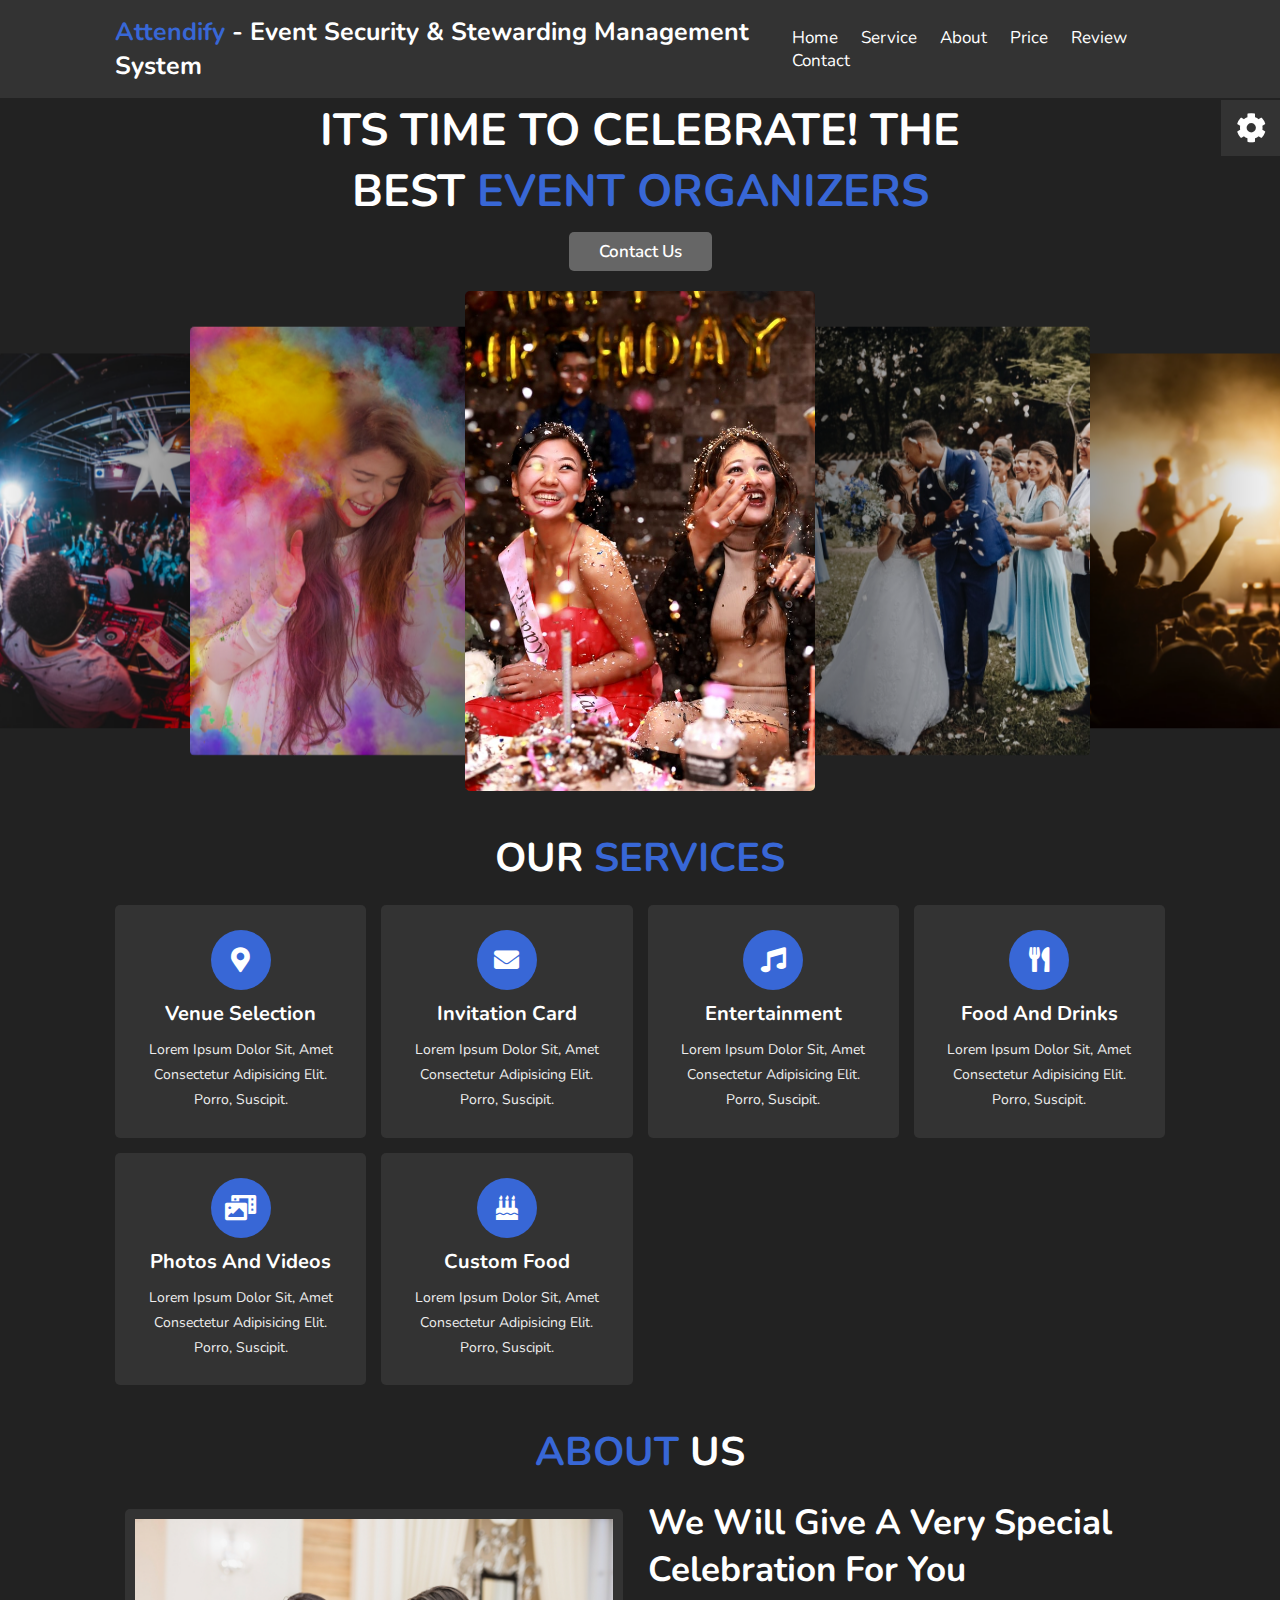
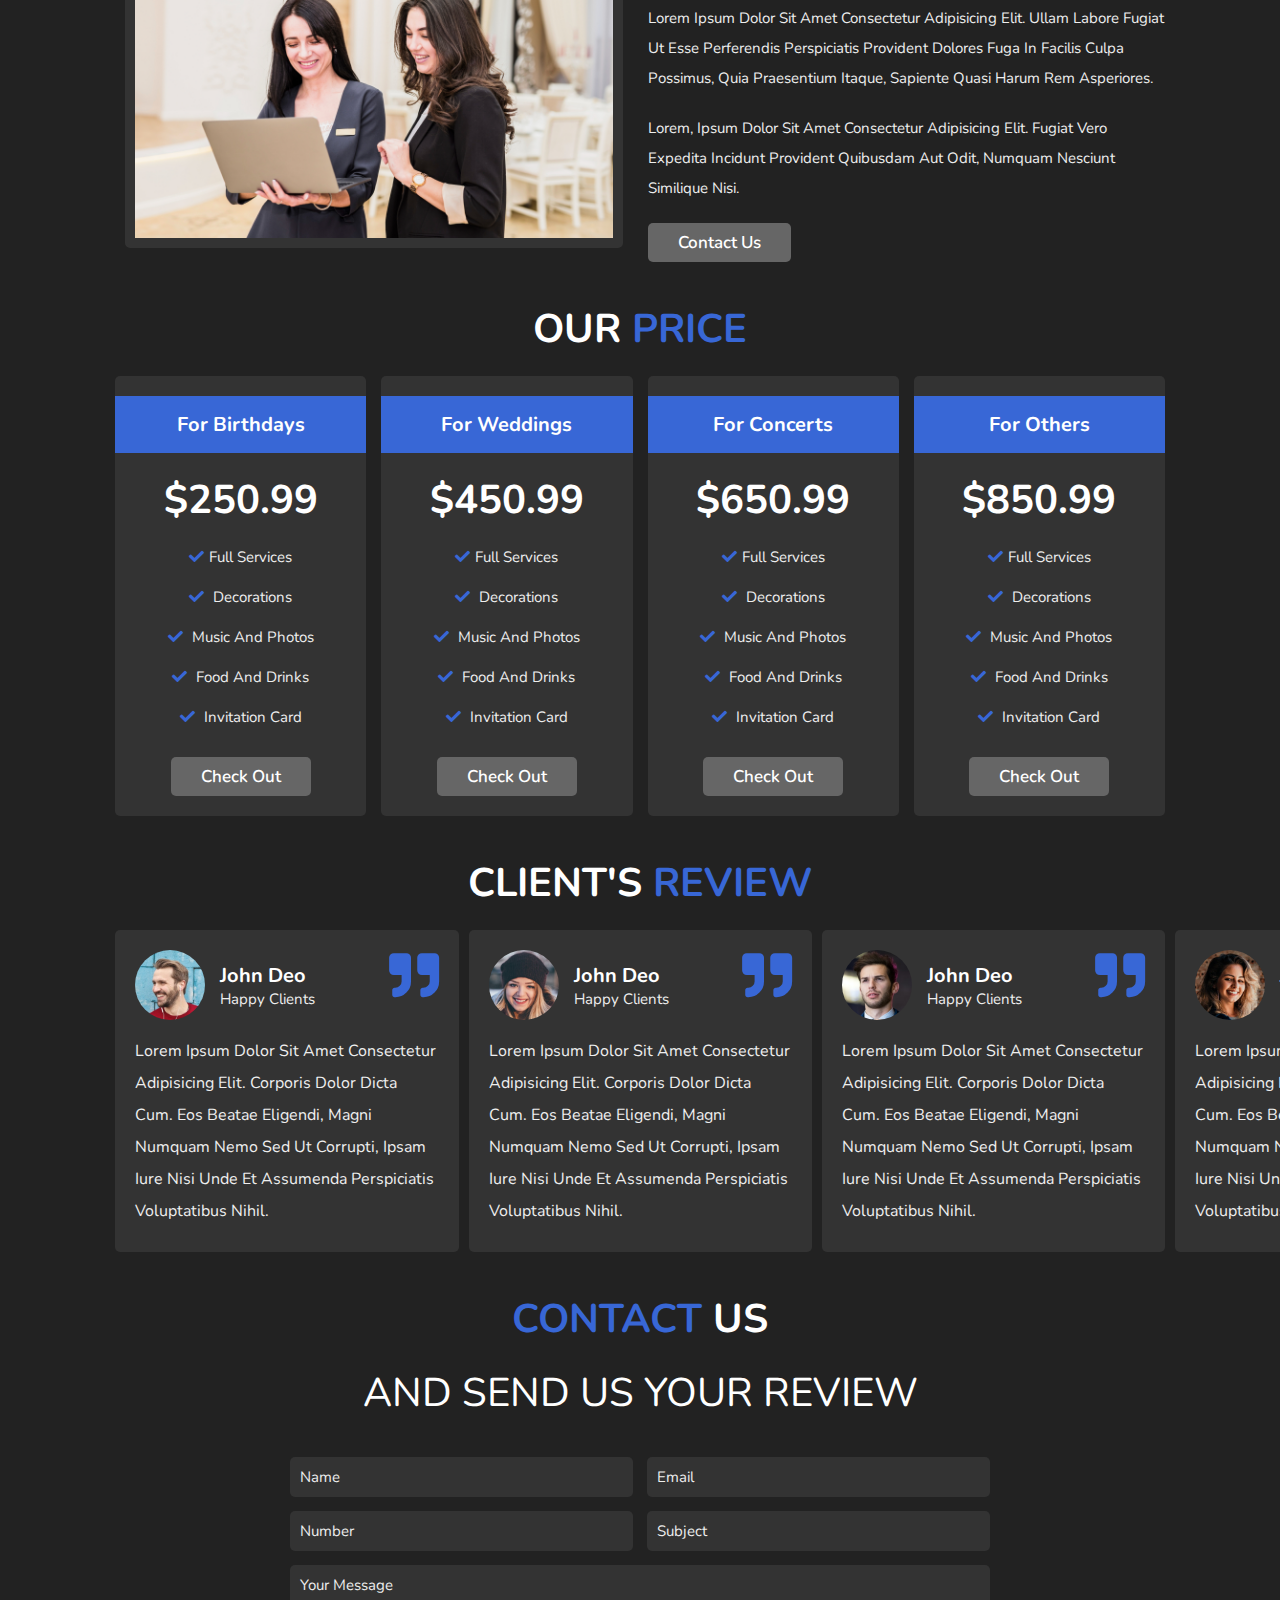
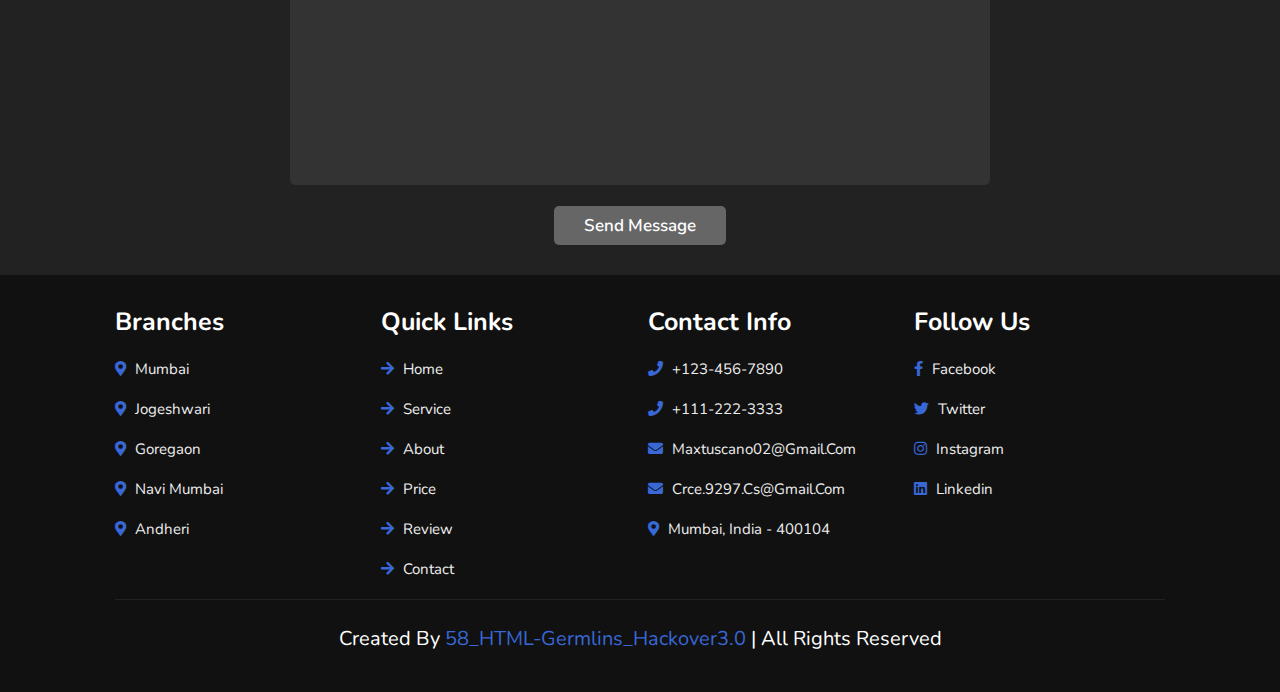
<file: index.html>
<!DOCTYPE html>
<html lang="en">
<head>
    <meta charset="UTF-8">
    <meta http-equiv="X-UA-Compatible" content="IE=edge">
    <meta name="viewport" content="width=device-width, initial-scale=1.0">
    <title>Complete Responsive Event Organizer Website Design Tutorial</title>

    <link rel="stylesheet" href="https://unpkg.com/swiper/swiper-bundle.min.css" />

    <!-- font awesome cdn link  -->
    <link rel="stylesheet" href="https://cdnjs.cloudflare.com/ajax/libs/font-awesome/5.15.4/css/all.min.css">

    <!-- custom css file link  -->
    <link rel="stylesheet" href="style.css">

</head>
<body>
    
<!-- header section starts  -->

<header class="header">

    <a href="#" class="logo"><span>Attendify</span> - Event Security & Stewarding Management System</a>

    <nav class="navbar">
        <a href="#home">home</a>
        <a href="#service">service</a>
        <a href="#about">about</a>
        <a href="#price">price</a>
        <a href="#review">review</a>
        <a href="#contact">contact</a>
    </nav>

    <div id="menu-bars" class="fas fa-bars"></div>

</header>

<!-- header section ends -->

<!-- home section starts  -->

<section class="home" id="home">

    <div class="content">
        <h3>its time to celebrate! the best <span> event organizers </span></h3>
        <a href="#contact" class="btn">contact us</a>
    </div>

    <div class="swiper-container home-slider">
        <div class="swiper-wrapper">
            <div class="swiper-slide"><img src="images/slide-1.jpg" alt="Birthday"></div>
            <div class="swiper-slide"><img src="images/slide-2.jpg" alt="Wedding"></div>
            <div class="swiper-slide"><img src="images/slide-3.jpg" alt="Party"></div>
            <div class="swiper-slide"><img src="images/slide-4.jpg" alt="Reception"></div>
            <div class="swiper-slide"><img src="images/slide-5.jpg" alt="Rave"></div>
            <div class="swiper-slide"><img src="images/slide-6.jpg" alt="Holi"></div>
        </div>
    </div>

</section>

<!-- home section ends -->

<!-- service section starts  -->

<section class="service" id="service">

    <h1 class="heading"> our <span>services</span> </h1>

    <div class="box-container">

        <div class="box">
            <i class="fas fa-map-marker-alt"></i>
            <h3>venue selection</h3>
            <p>Lorem ipsum dolor sit, amet consectetur adipisicing elit. Porro, suscipit.</p>
        </div>

        <div class="box">
            <i class="fas fa-envelope"></i>
            <h3>invitation card</h3>
            <p>Lorem ipsum dolor sit, amet consectetur adipisicing elit. Porro, suscipit.</p>
        </div>

        <div class="box">
            <i class="fas fa-music"></i>
            <h3>entertainment</h3>
            <p>Lorem ipsum dolor sit, amet consectetur adipisicing elit. Porro, suscipit.</p>
        </div>

        <div class="box">
            <i class="fas fa-utensils"></i>
            <h3>food and drinks</h3>
            <p>Lorem ipsum dolor sit, amet consectetur adipisicing elit. Porro, suscipit.</p>
        </div>

        <div class="box">
            <i class="fas fa-photo-video"></i>
            <h3>photos and videos</h3>
            <p>Lorem ipsum dolor sit, amet consectetur adipisicing elit. Porro, suscipit.</p>
        </div>

        <div class="box">
            <i class="fas fa-birthday-cake"></i>
            <h3>custom food</h3>
            <p>Lorem ipsum dolor sit, amet consectetur adipisicing elit. Porro, suscipit.</p>
        </div>

    </div>

</section>

<!-- service section ends -->

<!-- about section starts  -->

<section class="about" id="about">

<h1 class="heading"><span>about</span> us </h1>

<div class="row">

    <div class="image">
        <img src="images/about-img.jpg" alt="">
    </div>

    <div class="content">
        <h3>we will give a very special celebration for you</h3>
        <p>Lorem ipsum dolor sit amet consectetur adipisicing elit. Ullam labore fugiat ut esse perferendis perspiciatis provident dolores fuga in facilis culpa possimus, quia praesentium itaque, sapiente quasi harum rem asperiores.</p>
        <p>Lorem, ipsum dolor sit amet consectetur adipisicing elit. Fugiat vero expedita incidunt provident quibusdam aut odit, numquam nesciunt similique nisi.</p>
        <a href="#contact" class="btn">contact us</a>
    </div>

</div>

</section>

<!-- about section ends -->

<!-- price section starts  -->

<section class="price" id="price">

    <h1 class="heading"> our <span>price</span> </h1>

    <div class="box-container">

        <div class="box">
            <h3 class="title">for birthdays</h3>
            <h3 class="amount">$250.99</h3>
            <ul>
                <li><i class="fas fa-check"></i>full services</li>
                <li> <i class="fas fa-check"></i> decorations </li>
                <li> <i class="fas fa-check"></i> music and photos </li>
                <li> <i class="fas fa-check"></i> food and drinks </li>
                <li> <i class="fas fa-check"></i> invitation card </li>
            </ul>
            <a href="payment_index.html" class="btn" target="_blank">check out</a>
        </div>

        <div class="box">
            <h3 class="title">for weddings</h3>
            <h3 class="amount">$450.99</h3>
            <ul>
                <li><i class="fas fa-check"></i>full services</li>
                <li> <i class="fas fa-check"></i> decorations </li>
                <li> <i class="fas fa-check"></i> music and photos </li>
                <li> <i class="fas fa-check"></i> food and drinks </li>
                <li> <i class="fas fa-check"></i> invitation card </li>
            </ul>
            <a href="payment_index.html" class="btn" target="_blank">check out</a>
        </div>

        <div class="box">
            <h3 class="title">for concerts</h3>
            <h3 class="amount">$650.99</h3>
            <ul>
                <li><i class="fas fa-check"></i>full services</li>
                <li> <i class="fas fa-check"></i> decorations </li>
                <li> <i class="fas fa-check"></i> music and photos </li>
                <li> <i class="fas fa-check"></i> food and drinks </li>
                <li> <i class="fas fa-check"></i> invitation card </li>
            </ul>
            <a href="payment_index.html" class="btn" target="_blank">check out</a>
        </div>

        <div class="box">
            <h3 class="title">for others</h3>
            <h3 class="amount">$850.99</h3>
            <ul>
                <li><i class="fas fa-check"></i>full services</li>
                <li> <i class="fas fa-check"></i> decorations </li>
                <li> <i class="fas fa-check"></i> music and photos </li>
                <li> <i class="fas fa-check"></i> food and drinks </li>
                <li> <i class="fas fa-check"></i> invitation card </li>
            </ul>
            <a href="payment_index.html" class="btn" target="_blank">check out</a>
        </div>

    </div>


</section>

<!-- price section ends -->

<!-- review section starts  -->

<section class="reivew" id="review"> 
    
    <h1 class="heading">client's <span>review</span></h1>

    <div class="review-slider swiper-container">

        <div class="swiper-wrapper">

            <div class="swiper-slide box">
                <i class="fas fa-quote-right"></i>
                <div class="user">
                    <img src="images/pic-1.png" alt="">
                    <div class="user-info">
                        <h3>john deo</h3>
                        <span>happy clients</span>
                    </div>
                </div>
                <p>Lorem ipsum dolor sit amet consectetur adipisicing elit. Corporis dolor dicta cum. Eos beatae eligendi, magni numquam nemo sed ut corrupti, ipsam iure nisi unde et assumenda perspiciatis voluptatibus nihil.</p>
            </div>

            <div class="swiper-slide box">
                <i class="fas fa-quote-right"></i>
                <div class="user">
                    <img src="images/pic-2.png" alt="">
                    <div class="user-info">
                        <h3>john deo</h3>
                        <span>happy clients</span>
                    </div>
                </div>
                <p>Lorem ipsum dolor sit amet consectetur adipisicing elit. Corporis dolor dicta cum. Eos beatae eligendi, magni numquam nemo sed ut corrupti, ipsam iure nisi unde et assumenda perspiciatis voluptatibus nihil.</p>
            </div>

            <div class="swiper-slide box">
                <i class="fas fa-quote-right"></i>
                <div class="user">
                    <img src="images/pic-3.png" alt="">
                    <div class="user-info">
                        <h3>john deo</h3>
                        <span>happy clients</span>
                    </div>
                </div>
                <p>Lorem ipsum dolor sit amet consectetur adipisicing elit. Corporis dolor dicta cum. Eos beatae eligendi, magni numquam nemo sed ut corrupti, ipsam iure nisi unde et assumenda perspiciatis voluptatibus nihil.</p>
            </div>

            <div class="swiper-slide box">
                <i class="fas fa-quote-right"></i>
                <div class="user">
                    <img src="images/pic-4.png" alt="">
                    <div class="user-info">
                        <h3>john deo</h3>
                        <span>happy clients</span>
                    </div>
                </div>
                <p>Lorem ipsum dolor sit amet consectetur adipisicing elit. Corporis dolor dicta cum. Eos beatae eligendi, magni numquam nemo sed ut corrupti, ipsam iure nisi unde et assumenda perspiciatis voluptatibus nihil.</p>
            </div>

        </div>

    </div>

</section>

<!-- review section ends -->

<!-- contact section starts  -->

<section class="contact" id="contact">

    <h1 class="heading"> <span>contact</span> us </h1>
    <p class="heading">And send us your review</p>

    <form action="">
        <div class="inputBox">
            <input type="text" placeholder="name">
            <input type="email" placeholder="email">
        </div>
        <div class="inputBox">
            <input type="number" placeholder="number">
            <input type="text" placeholder="subject">
        </div>
        <textarea name="" placeholder="your message" id="" cols="30" rows="10"></textarea>
        <input type="submit" value="send message" class="btn">
    </form>

</section>

<!-- contact section ends -->

<!-- footer section starts  -->

<section class="footer">

    <div class="box-container">

        <div class="box">
            <h3>branches</h3>
            <a href="#"> <i class="fas fa-map-marker-alt"></i> mumbai </a>
            <a href="#"> <i class="fas fa-map-marker-alt"></i> jogeshwari </a>
            <a href="#"> <i class="fas fa-map-marker-alt"></i> goregaon </a>
            <a href="#"> <i class="fas fa-map-marker-alt"></i> navi mumbai </a>
            <a href="#"> <i class="fas fa-map-marker-alt"></i> andheri </a>
        </div>

        <div class="box">
            <h3>quick links</h3>
            <a href="#"> <i class="fas fa-arrow-right"></i> home </a>
            <a href="#service"> <i class="fas fa-arrow-right"></i> service </a>
            <a href="#about"> <i class="fas fa-arrow-right"></i> about </a>
            <a href="#price"> <i class="fas fa-arrow-right"></i> price </a>
            <a href="#review"> <i class="fas fa-arrow-right"></i> review </a>
            <a href="#contact"> <i class="fas fa-arrow-right"></i> contact </a>
        </div>

        <div class="box">
            <h3>contact info</h3>
            <a href="#"> <i class="fas fa-phone"></i> +123-456-7890 </a>
            <a href="#"> <i class="fas fa-phone"></i> +111-222-3333 </a>
            <a href="#"> <i class="fas fa-envelope"></i> maxtuscano02@gmail.com </a>
            <a href="#"> <i class="fas fa-envelope"></i> crce.9297.cs@gmail.com </a>
            <a href="#"> <i class="fas fa-map-marker-alt"></i> mumbai, india - 400104 </a>
        </div>

        <div class="box">
            <h3>follow us</h3>
            <a href="#"> <i class="fab fa-facebook-f"></i> facebook </a>
            <a href="#"> <i class="fab fa-twitter"></i> twitter </a>
            <a href="#"> <i class="fab fa-instagram"></i> instagram </a>
            <a href="#"> <i class="fab fa-linkedin"></i> linkedin </a>
        </div>

    </div>

    <div class="credit"> created by <span>58_HTML-Germlins_Hackover3.0</span> | all rights reserved </div>

</section>

<!-- footer section ends -->

<!-- theme toggler  -->

<div class="theme-toggler">

    <div class="toggle-btn">
        <i class="fas fa-cog"></i>
    </div>

    <h3>choose color</h3>

    <div class="buttons">
        <div class="theme-btn" style="background: #3867d6;"></div>
        <div class="theme-btn" style="background: #f7b731;"></div>
        <div class="theme-btn" style="background: #ff0033;"></div>
        <div class="theme-btn" style="background: #20bf6b;"></div>
        <div class="theme-btn" style="background: #fa8231;"></div>
        <div class="theme-btn" style="background: #FC427B;"></div>
    </div>

</div>

<script src="https://unpkg.com/swiper/swiper-bundle.min.js"></script>

<!-- custom js file link  -->
<script src="js/script.js"></script>

</body>
</html>
</file>
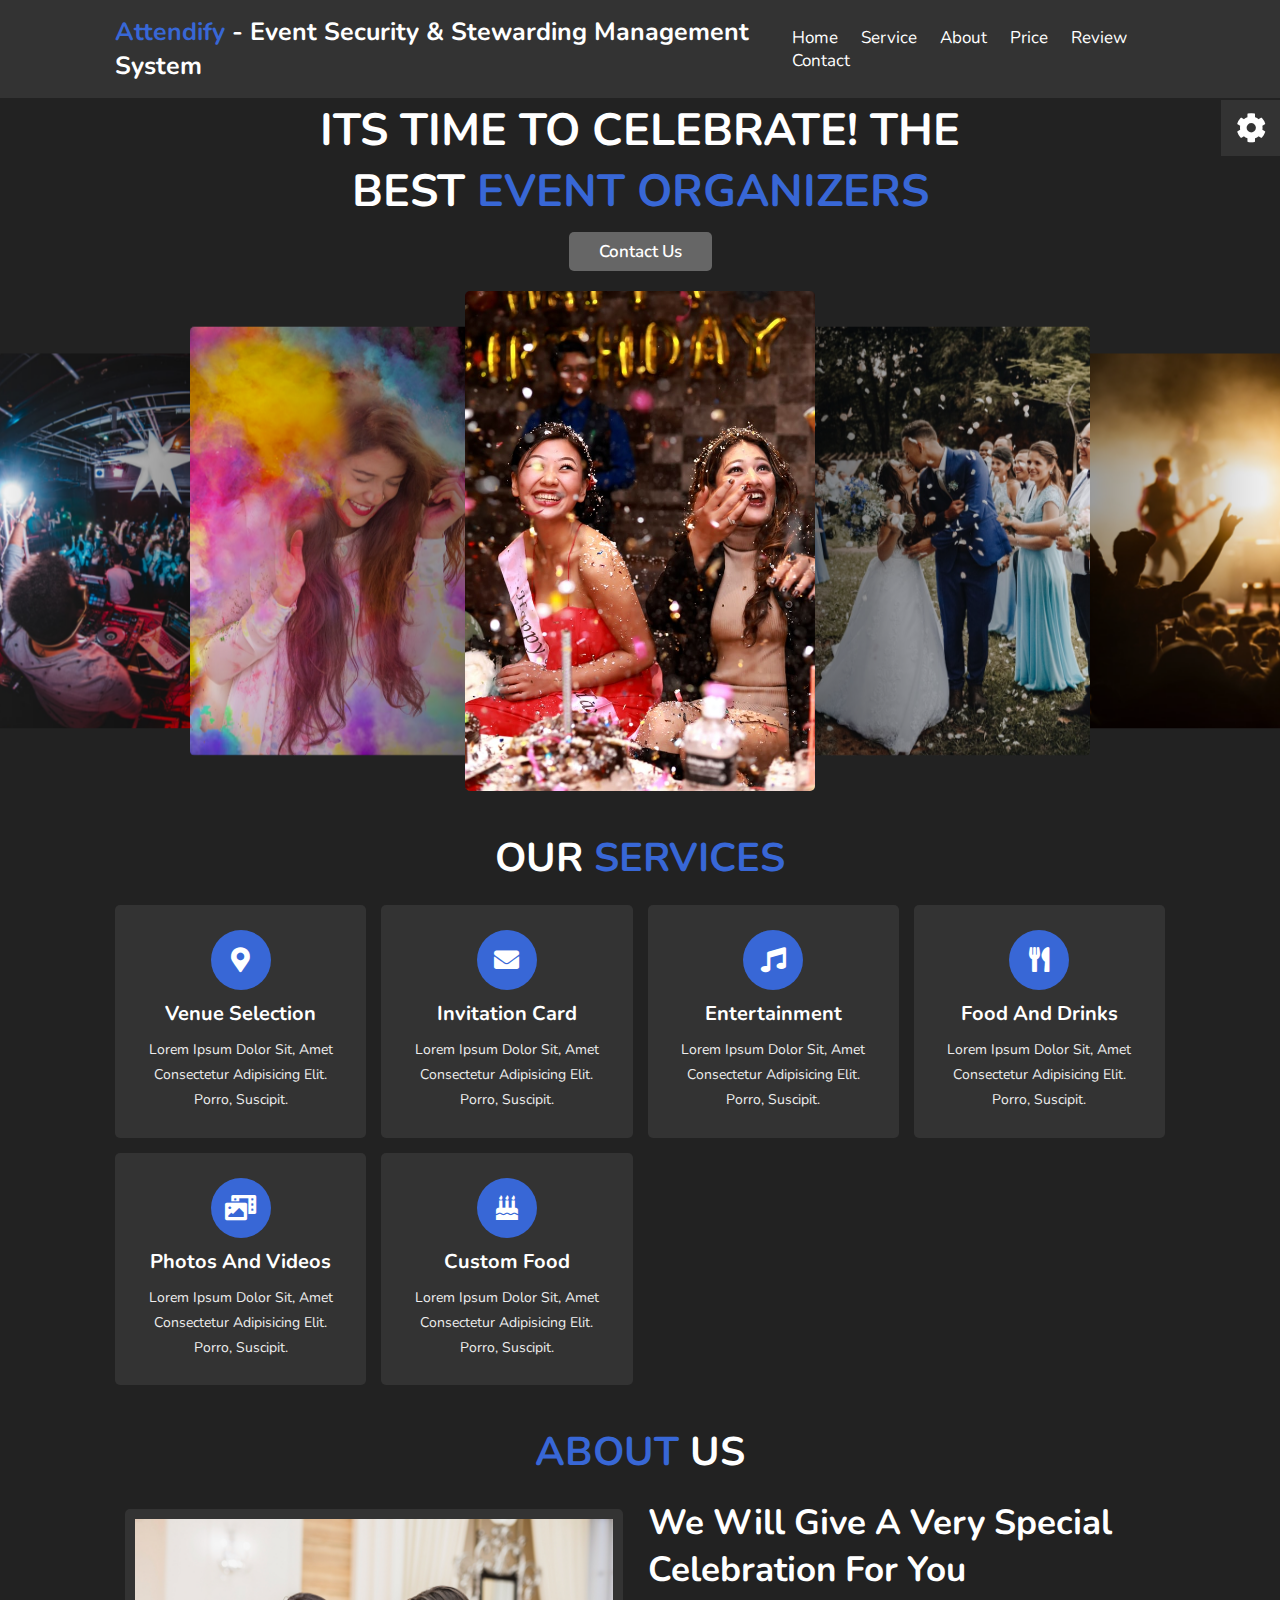
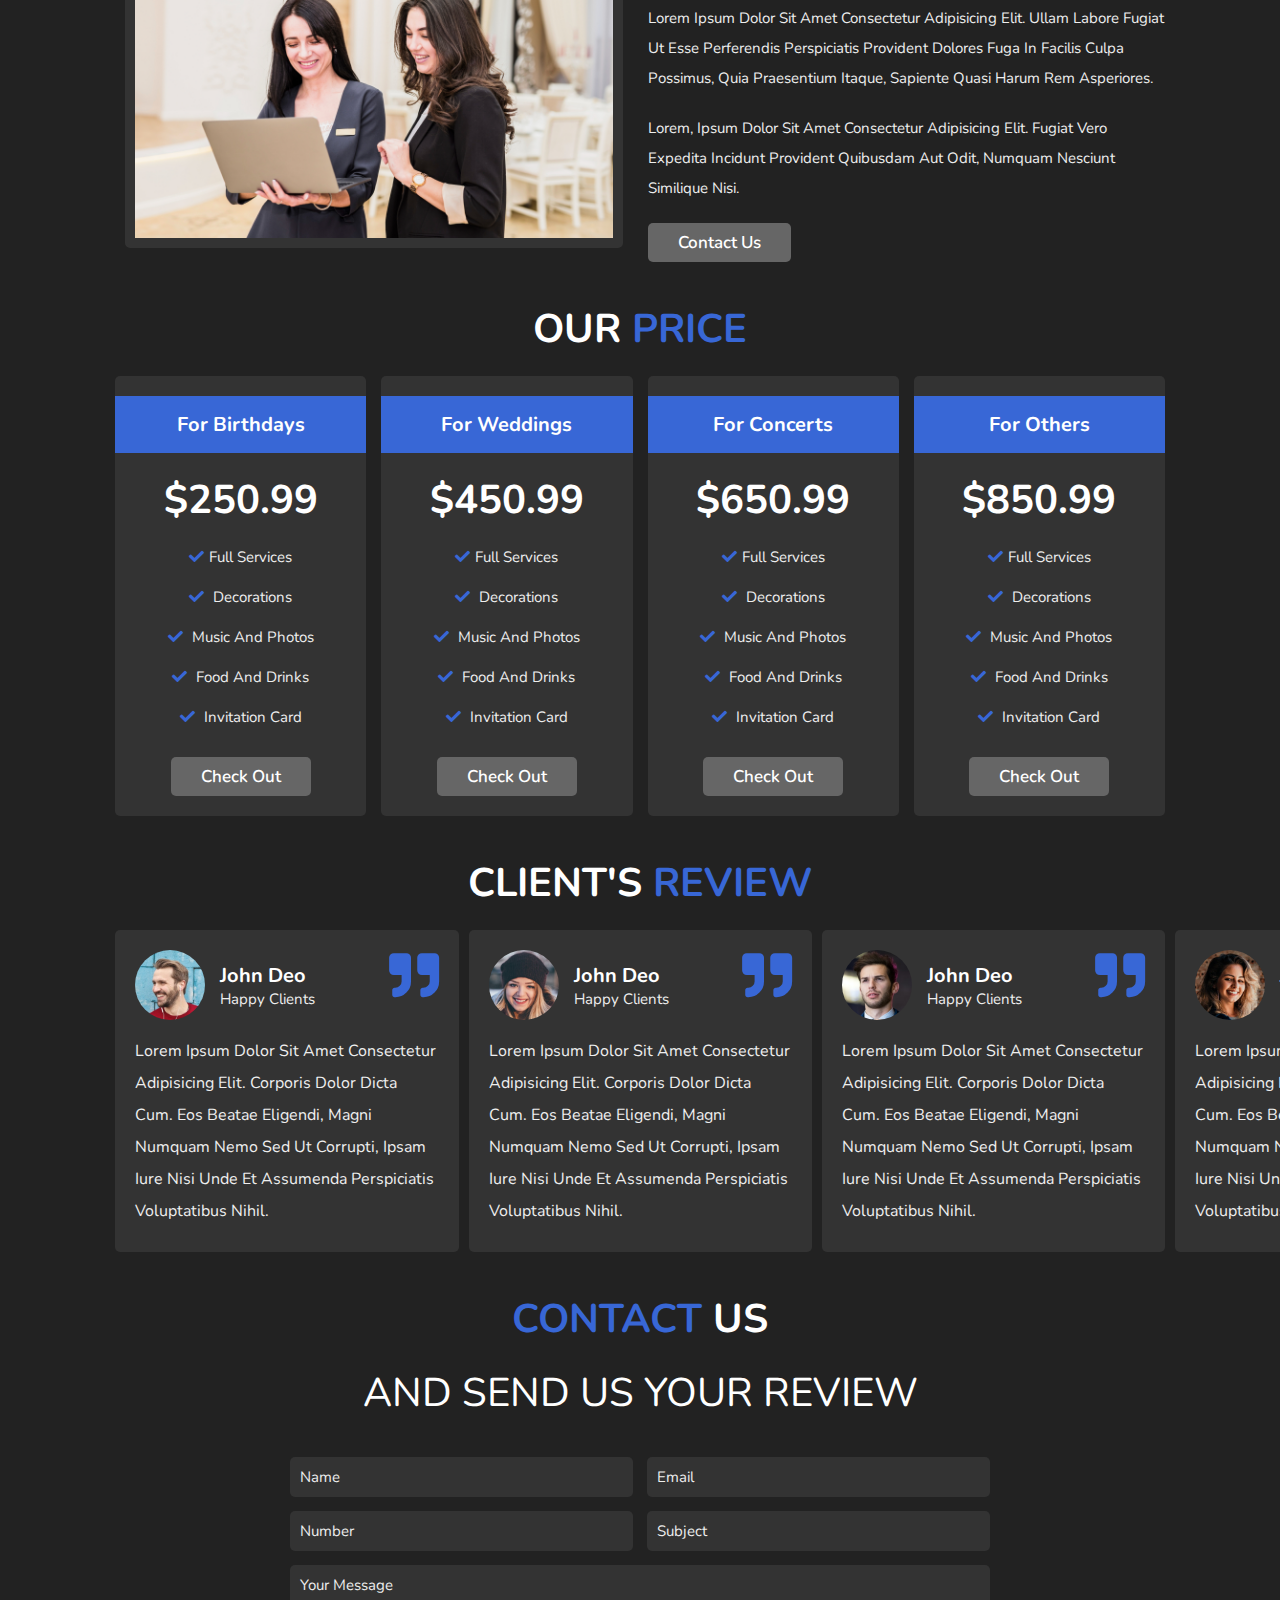
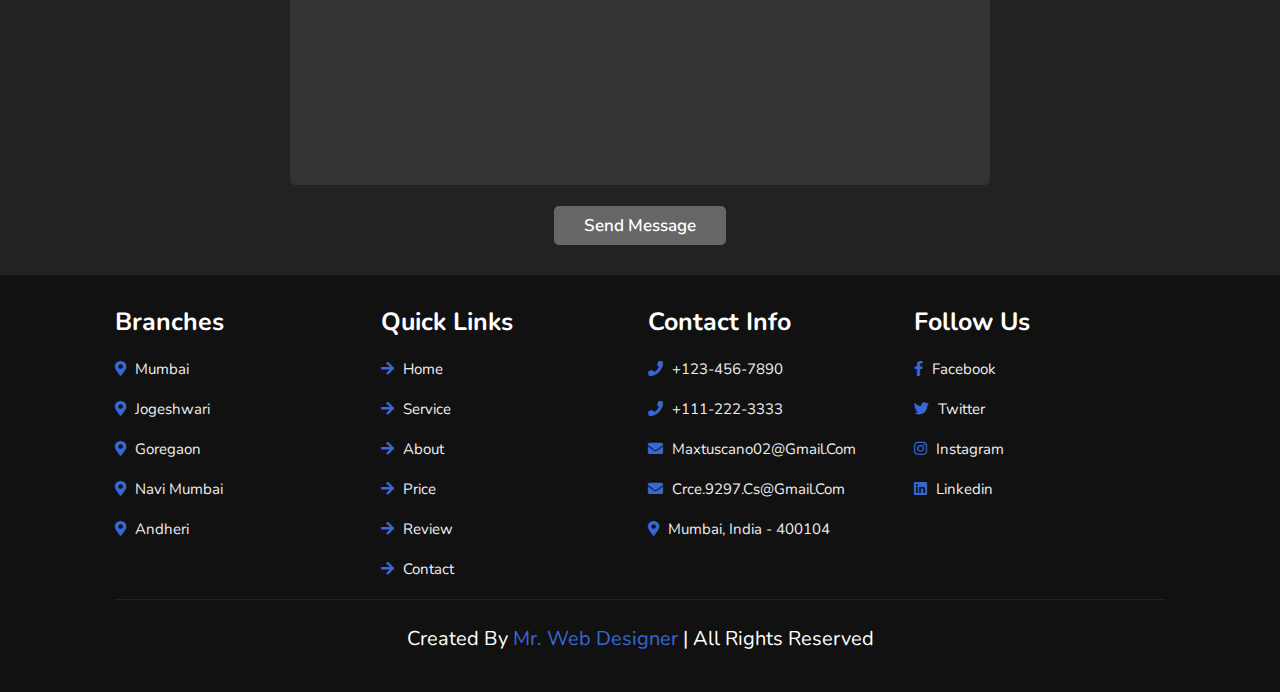
<file: Main code/index.html>
<!DOCTYPE html>
<html lang="en">
<head>
    <meta charset="UTF-8">
    <meta http-equiv="X-UA-Compatible" content="IE=edge">
    <meta name="viewport" content="width=device-width, initial-scale=1.0">
    <title>Complete Responsive Event Organizer Website Design Tutorial</title>

    <link rel="stylesheet" href="https://unpkg.com/swiper/swiper-bundle.min.css" />

    <!-- font awesome cdn link  -->
    <link rel="stylesheet" href="https://cdnjs.cloudflare.com/ajax/libs/font-awesome/5.15.4/css/all.min.css">

    <!-- custom css file link  -->
    <link rel="stylesheet" href="style.css">

</head>
<body>
    
<!-- header section starts  -->

<header class="header">

    <a href="#" class="logo"><span>Attendify</span> - Event Security & Stewarding Management System</a>

    <nav class="navbar">
        <a href="#home">home</a>
        <a href="#service">service</a>
        <a href="#about">about</a>
        <a href="#price">price</a>
        <a href="#review">review</a>
        <a href="#contact">contact</a>
    </nav>

    <div id="menu-bars" class="fas fa-bars"></div>

</header>

<!-- header section ends -->

<!-- home section starts  -->

<section class="home" id="home">

    <div class="content">
        <h3>its time to celebrate! the best <span> event organizers </span></h3>
        <a href="#contact" class="btn">contact us</a>
    </div>

    <div class="swiper-container home-slider">
        <div class="swiper-wrapper">
            <div class="swiper-slide"><img src="images/slide-1.jpg" alt="Birthday"></div>
            <div class="swiper-slide"><img src="images/slide-2.jpg" alt="Wedding"></div>
            <div class="swiper-slide"><img src="images/slide-3.jpg" alt="Party"></div>
            <div class="swiper-slide"><img src="images/slide-4.jpg" alt="Reception"></div>
            <div class="swiper-slide"><img src="images/slide-5.jpg" alt="Rave"></div>
            <div class="swiper-slide"><img src="images/slide-6.jpg" alt="Holi"></div>
        </div>
    </div>

</section>

<!-- home section ends -->

<!-- service section starts  -->

<section class="service" id="service">

    <h1 class="heading"> our <span>services</span> </h1>

    <div class="box-container">

        <div class="box">
            <i class="fas fa-map-marker-alt"></i>
            <h3>venue selection</h3>
            <p>Lorem ipsum dolor sit, amet consectetur adipisicing elit. Porro, suscipit.</p>
        </div>

        <div class="box">
            <i class="fas fa-envelope"></i>
            <h3>invitation card</h3>
            <p>Lorem ipsum dolor sit, amet consectetur adipisicing elit. Porro, suscipit.</p>
        </div>

        <div class="box">
            <i class="fas fa-music"></i>
            <h3>entertainment</h3>
            <p>Lorem ipsum dolor sit, amet consectetur adipisicing elit. Porro, suscipit.</p>
        </div>

        <div class="box">
            <i class="fas fa-utensils"></i>
            <h3>food and drinks</h3>
            <p>Lorem ipsum dolor sit, amet consectetur adipisicing elit. Porro, suscipit.</p>
        </div>

        <div class="box">
            <i class="fas fa-photo-video"></i>
            <h3>photos and videos</h3>
            <p>Lorem ipsum dolor sit, amet consectetur adipisicing elit. Porro, suscipit.</p>
        </div>

        <div class="box">
            <i class="fas fa-birthday-cake"></i>
            <h3>custom food</h3>
            <p>Lorem ipsum dolor sit, amet consectetur adipisicing elit. Porro, suscipit.</p>
        </div>

    </div>

</section>

<!-- service section ends -->

<!-- about section starts  -->

<section class="about" id="about">

<h1 class="heading"><span>about</span> us </h1>

<div class="row">

    <div class="image">
        <img src="images/about-img.jpg" alt="">
    </div>

    <div class="content">
        <h3>we will give a very special celebration for you</h3>
        <p>Lorem ipsum dolor sit amet consectetur adipisicing elit. Ullam labore fugiat ut esse perferendis perspiciatis provident dolores fuga in facilis culpa possimus, quia praesentium itaque, sapiente quasi harum rem asperiores.</p>
        <p>Lorem, ipsum dolor sit amet consectetur adipisicing elit. Fugiat vero expedita incidunt provident quibusdam aut odit, numquam nesciunt similique nisi.</p>
        <a href="#contact" class="btn">contact us</a>
    </div>

</div>

</section>

<!-- about section ends -->

<!-- price section starts  -->

<section class="price" id="price">

    <h1 class="heading"> our <span>price</span> </h1>

    <div class="box-container">

        <div class="box">
            <h3 class="title">for birthdays</h3>
            <h3 class="amount">$250.99</h3>
            <ul>
                <li><i class="fas fa-check"></i>full services</li>
                <li> <i class="fas fa-check"></i> decorations </li>
                <li> <i class="fas fa-check"></i> music and photos </li>
                <li> <i class="fas fa-check"></i> food and drinks </li>
                <li> <i class="fas fa-check"></i> invitation card </li>
            </ul>
            <a href="payment_index.html" class="btn" target="_blank">check out</a>
        </div>

        <div class="box">
            <h3 class="title">for weddings</h3>
            <h3 class="amount">$450.99</h3>
            <ul>
                <li><i class="fas fa-check"></i>full services</li>
                <li> <i class="fas fa-check"></i> decorations </li>
                <li> <i class="fas fa-check"></i> music and photos </li>
                <li> <i class="fas fa-check"></i> food and drinks </li>
                <li> <i class="fas fa-check"></i> invitation card </li>
            </ul>
            <a href="payment_index.html" class="btn" target="_blank">check out</a>
        </div>

        <div class="box">
            <h3 class="title">for concerts</h3>
            <h3 class="amount">$650.99</h3>
            <ul>
                <li><i class="fas fa-check"></i>full services</li>
                <li> <i class="fas fa-check"></i> decorations </li>
                <li> <i class="fas fa-check"></i> music and photos </li>
                <li> <i class="fas fa-check"></i> food and drinks </li>
                <li> <i class="fas fa-check"></i> invitation card </li>
            </ul>
            <a href="payment_index.html" class="btn" target="_blank">check out</a>
        </div>

        <div class="box">
            <h3 class="title">for others</h3>
            <h3 class="amount">$850.99</h3>
            <ul>
                <li><i class="fas fa-check"></i>full services</li>
                <li> <i class="fas fa-check"></i> decorations </li>
                <li> <i class="fas fa-check"></i> music and photos </li>
                <li> <i class="fas fa-check"></i> food and drinks </li>
                <li> <i class="fas fa-check"></i> invitation card </li>
            </ul>
            <a href="payment_index.html" class="btn" target="_blank">check out</a>
        </div>

    </div>


</section>

<!-- price section ends -->

<!-- review section starts  -->

<section class="reivew" id="review"> 
    
    <h1 class="heading">client's <span>review</span></h1>

    <div class="review-slider swiper-container">

        <div class="swiper-wrapper">

            <div class="swiper-slide box">
                <i class="fas fa-quote-right"></i>
                <div class="user">
                    <img src="images/pic-1.png" alt="">
                    <div class="user-info">
                        <h3>john deo</h3>
                        <span>happy clients</span>
                    </div>
                </div>
                <p>Lorem ipsum dolor sit amet consectetur adipisicing elit. Corporis dolor dicta cum. Eos beatae eligendi, magni numquam nemo sed ut corrupti, ipsam iure nisi unde et assumenda perspiciatis voluptatibus nihil.</p>
            </div>

            <div class="swiper-slide box">
                <i class="fas fa-quote-right"></i>
                <div class="user">
                    <img src="images/pic-2.png" alt="">
                    <div class="user-info">
                        <h3>john deo</h3>
                        <span>happy clients</span>
                    </div>
                </div>
                <p>Lorem ipsum dolor sit amet consectetur adipisicing elit. Corporis dolor dicta cum. Eos beatae eligendi, magni numquam nemo sed ut corrupti, ipsam iure nisi unde et assumenda perspiciatis voluptatibus nihil.</p>
            </div>

            <div class="swiper-slide box">
                <i class="fas fa-quote-right"></i>
                <div class="user">
                    <img src="images/pic-3.png" alt="">
                    <div class="user-info">
                        <h3>john deo</h3>
                        <span>happy clients</span>
                    </div>
                </div>
                <p>Lorem ipsum dolor sit amet consectetur adipisicing elit. Corporis dolor dicta cum. Eos beatae eligendi, magni numquam nemo sed ut corrupti, ipsam iure nisi unde et assumenda perspiciatis voluptatibus nihil.</p>
            </div>

            <div class="swiper-slide box">
                <i class="fas fa-quote-right"></i>
                <div class="user">
                    <img src="images/pic-4.png" alt="">
                    <div class="user-info">
                        <h3>john deo</h3>
                        <span>happy clients</span>
                    </div>
                </div>
                <p>Lorem ipsum dolor sit amet consectetur adipisicing elit. Corporis dolor dicta cum. Eos beatae eligendi, magni numquam nemo sed ut corrupti, ipsam iure nisi unde et assumenda perspiciatis voluptatibus nihil.</p>
            </div>

        </div>

    </div>

</section>

<!-- review section ends -->

<!-- contact section starts  -->

<section class="contact" id="contact">

    <h1 class="heading"> <span>contact</span> us </h1>
    <p class="heading">And send us your review</p>

    <form action="">
        <div class="inputBox">
            <input type="text" placeholder="name">
            <input type="email" placeholder="email">
        </div>
        <div class="inputBox">
            <input type="number" placeholder="number">
            <input type="text" placeholder="subject">
        </div>
        <textarea name="" placeholder="your message" id="" cols="30" rows="10"></textarea>
        <input type="submit" value="send message" class="btn">
    </form>

</section>

<!-- contact section ends -->

<!-- footer section starts  -->

<section class="footer">

    <div class="box-container">

        <div class="box">
            <h3>branches</h3>
            <a href="#"> <i class="fas fa-map-marker-alt"></i> mumbai </a>
            <a href="#"> <i class="fas fa-map-marker-alt"></i> jogeshwari </a>
            <a href="#"> <i class="fas fa-map-marker-alt"></i> goregaon </a>
            <a href="#"> <i class="fas fa-map-marker-alt"></i> navi mumbai </a>
            <a href="#"> <i class="fas fa-map-marker-alt"></i> andheri </a>
        </div>

        <div class="box">
            <h3>quick links</h3>
            <a href="#"> <i class="fas fa-arrow-right"></i> home </a>
            <a href="#service"> <i class="fas fa-arrow-right"></i> service </a>
            <a href="#about"> <i class="fas fa-arrow-right"></i> about </a>
            <a href="#price"> <i class="fas fa-arrow-right"></i> price </a>
            <a href="#review"> <i class="fas fa-arrow-right"></i> review </a>
            <a href="#contact"> <i class="fas fa-arrow-right"></i> contact </a>
        </div>

        <div class="box">
            <h3>contact info</h3>
            <a href="#"> <i class="fas fa-phone"></i> +123-456-7890 </a>
            <a href="#"> <i class="fas fa-phone"></i> +111-222-3333 </a>
            <a href="#"> <i class="fas fa-envelope"></i> maxtuscano02@gmail.com </a>
            <a href="#"> <i class="fas fa-envelope"></i> crce.9297.cs@gmail.com </a>
            <a href="#"> <i class="fas fa-map-marker-alt"></i> mumbai, india - 400104 </a>
        </div>

        <div class="box">
            <h3>follow us</h3>
            <a href="#"> <i class="fab fa-facebook-f"></i> facebook </a>
            <a href="#"> <i class="fab fa-twitter"></i> twitter </a>
            <a href="#"> <i class="fab fa-instagram"></i> instagram </a>
            <a href="#"> <i class="fab fa-linkedin"></i> linkedin </a>
        </div>

    </div>

    <div class="credit"> created by <span>mr. web designer</span> | all rights reserved </div>

</section>

<!-- footer section ends -->

<!-- theme toggler  -->

<div class="theme-toggler">

    <div class="toggle-btn">
        <i class="fas fa-cog"></i>
    </div>

    <h3>choose color</h3>

    <div class="buttons">
        <div class="theme-btn" style="background: #3867d6;"></div>
        <div class="theme-btn" style="background: #f7b731;"></div>
        <div class="theme-btn" style="background: #ff0033;"></div>
        <div class="theme-btn" style="background: #20bf6b;"></div>
        <div class="theme-btn" style="background: #fa8231;"></div>
        <div class="theme-btn" style="background: #FC427B;"></div>
    </div>

</div>

<script src="https://unpkg.com/swiper/swiper-bundle.min.js"></script>

<!-- custom js file link  -->
<script src="js/script.js"></script>

</body>
</html>
</file>
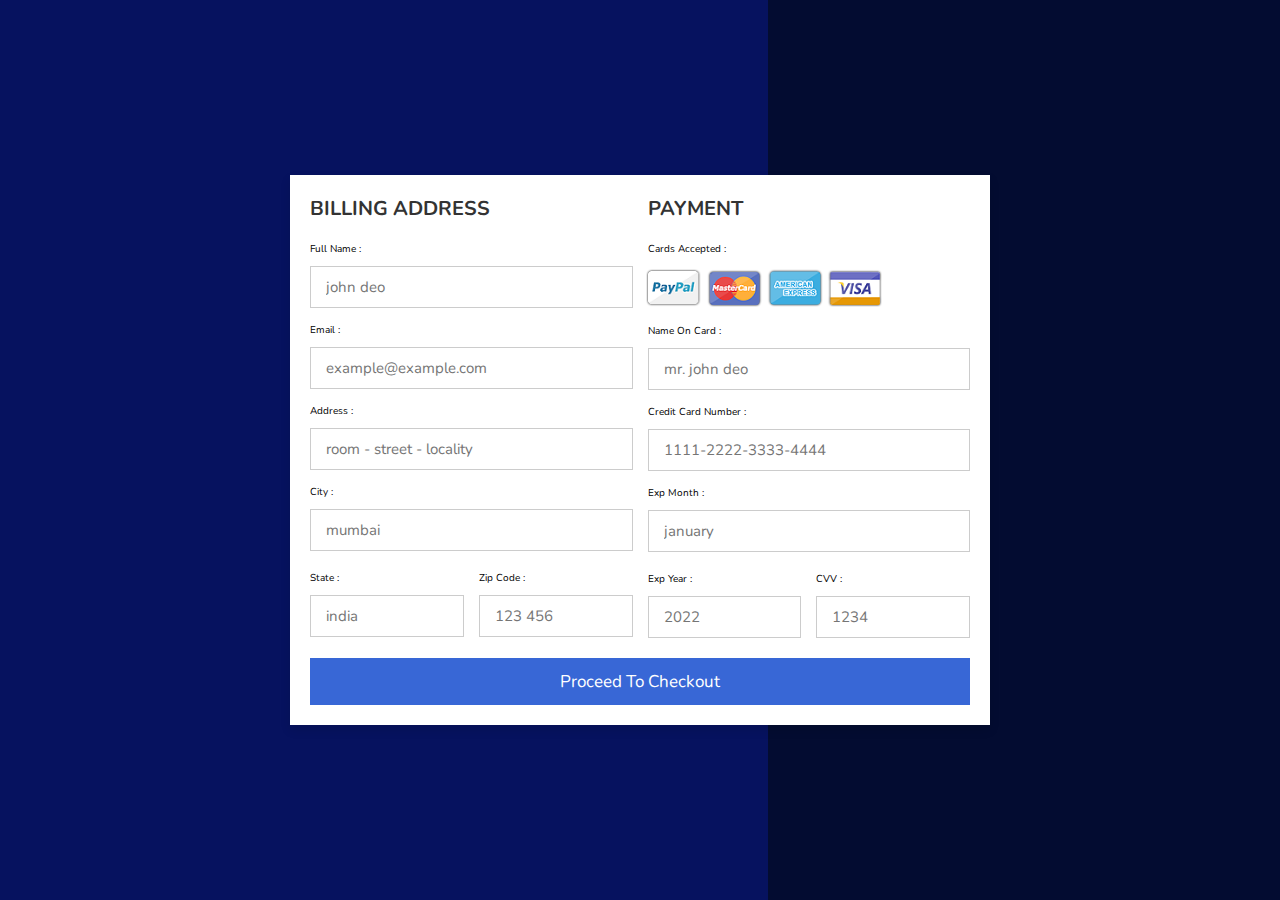
<file: Main code/payment_index.html>
<!DOCTYPE html>
<html lang="en">
<head>
    <meta charset="UTF-8">
    <meta http-equiv="X-UA-Compatible" content="IE=edge">
    <meta name="viewport" content="width=device-width, initial-scale=1.0">
    
    <!-- custom css file link  -->
    <link rel="stylesheet" href="./style.css">

</head>
<body>

<div class="container">

    <form action="">

        <div class="row">

            <div class="col">

                <h3 class="title">billing address</h3>

                <div class="inputBox">
                    <span>full name :</span>
                    <input type="text" placeholder="john deo">
                </div>
                <div class="inputBox">
                    <span>email :</span>
                    <input type="email" placeholder="example@example.com">
                </div>
                <div class="inputBox">
                    <span>address :</span>
                    <input type="text" placeholder="room - street - locality">
                </div>
                <div class="inputBox">
                    <span>city :</span>
                    <input type="text" placeholder="mumbai">
                </div>

                <div class="flex">
                    <div class="inputBox">
                        <span>state :</span>
                        <input type="text" placeholder="india">
                    </div>
                    <div class="inputBox">
                        <span>zip code :</span>
                        <input type="text" placeholder="123 456">
                    </div>
                </div>

            </div>

            <div class="col">

                <h3 class="title">payment</h3>

                <div class="inputBox">
                    <span>cards accepted :</span>
                    <img src="images/card_img.png" alt="">
                </div>
                <div class="inputBox">
                    <span>name on card :</span>
                    <input type="text" placeholder="mr. john deo">
                </div>
                <div class="inputBox">
                    <span>credit card number :</span>
                    <input type="number" placeholder="1111-2222-3333-4444">
                </div>
                <div class="inputBox">
                    <span>exp month :</span>
                    <input type="text" placeholder="january">
                </div>

                <div class="flex">
                    <div class="inputBox">
                        <span>exp year :</span>
                        <input type="number" placeholder="2022">
                    </div>
                    <div class="inputBox">
                        <span>CVV :</span>
                        <input type="text" placeholder="1234">
                    </div>
                </div>

            </div>
    
        </div>

        <input type="submit" value="proceed to checkout" class="submit-btn">

    </form>

</div>    
    
</body>
</html>
</file>
<file: style.css>
@import url('https://fonts.googleapis.com/css2?family=Nunito:wght@200;600;700&display=swap');

:root{
    --main-color:#3867d6;
}

*{
    font-family: 'Nunito', sans-serif;
    margin:0; padding:0;
    box-sizing: border-box;
    outline: none; border:none;
    text-decoration: none;
    text-transform: capitalize;
    transition: .2s linear;
}

html{
    font-size: 62.5%;
    overflow-x: hidden;
    scroll-padding-top: 7rem;
    scroll-behavior: smooth;
}

html::-webkit-scrollbar{
    width:1rem;
}

html::-webkit-scrollbar-track{
    background: #444;
}

html::-webkit-scrollbar-thumb{
    background: var(--main-color);
    border-radius: 5rem;
}

body{
    background: #222;
}

section{
    padding:2rem 9%;
}

.heading{
    text-align: center;
    padding-bottom: 2rem;
    color:#fff;
    text-transform: uppercase;
    font-size: 4rem;
}

.heading span{
    color:var(--main-color);
    text-transform: uppercase;
}

.btn{
    margin-top: 1rem;
    display: inline-block;
    padding:.8rem 3rem;
    font-size: 1.7rem;
    border-radius: .5rem;
    background: #666;
    color:#fff;
    cursor: pointer;
    font-weight: 600;
}

.btn:hover{
    background:var(--main-color);
}

.header{
    position: fixed;
    top:0; left: 0; right: 0;
    z-index: 10000;
    background: #333;
    display: flex;
    align-items: center;
    justify-content: space-between;
    padding:1.5rem 9%;
}

.header .logo{
    font-weight: bolder;
    color:#fff;
    font-size: 2.5rem;
}

.header .logo span{
    color:var(--main-color);
}

.header .navbar a{
    font-size: 1.7rem;
    color:#fff;
    margin-left: 2rem;
}

.header .navbar a:hover{
    color:var(--main-color);
}

#menu-bars{
    font-size: 3rem;
    color:#fff;
    cursor: pointer;
    display: none;
}

.home .content{
    text-align: center;
    padding-top: 6rem;
    margin:2rem auto;
    max-width: 70rem;
}

.home .content h3{
    color:#fff;
    font-size: 4.5rem;
    text-transform: uppercase;
}

.home .content h3 span{
    color:var(--main-color);
    text-transform: uppercase;
}

.home .home-slider .swiper-slide{
    overflow: hidden;
    border-radius: .5rem;
    height: 50rem;
    width:35rem;
}

.home .home-slider .swiper-slide img{
    height:100%;
    width:100%;
    object-fit: cover;
}

.service .box-container{
    display: grid;
    grid-template-columns: repeat(auto-fit, minmax(20rem, 1fr));
    gap:1.5rem;
}

.service .box-container .box{
    border-radius: .5rem;
    background:#333;
    text-align: center;
    padding:2.5rem;
}

.service .box-container .box i{
    height: 6rem;
    width: 6rem;
    line-height: 6rem;
    border-radius: 50%;
    font-size: 2.5rem;
    background:var(--main-color);
    color:#fff;
}

.service .box-container .box h3{
    font-size: 2rem;
    color:#fff;
    padding:1rem 0;
}

.service .box-container .box p{
    font-size: 1.4rem;
    color:#eee;
    line-height: 1.8;
}

.about .row{
    display: flex;
    align-items: center;
    flex-wrap: wrap;
    gap:1.5rem;
}

.about .row .image{
    flex:1 1 45rem;
    padding:1rem;
}

.about .row .image img{ 
    width: 100%;
    border-radius: .5rem;
    border:1rem solid #333;
}

.about .row .content{
    flex:1 1 45rem;
}

.about .row .content h3{
    font-size: 3.5rem;
    color:#fff;
}

.about .row .content p{
    font-size: 1.5rem;
    color:#eee;
    padding:1rem 0;
    line-height: 2;
}

.gallery .box-container{
    display: grid;
    grid-template-columns: repeat(auto-fit, minmax(27rem, 1fr));
    gap:1.5rem;
}

.gallery .box-container .box{
    position: relative;
    border:1rem solid #333;
    border-radius: .5rem;
    height: 25rem;
    cursor: pointer;
    overflow: hidden;
}

.gallery .box-container .box img{
    height: 100%;
    width: 100%;
    object-fit: cover;
}

.gallery .box-container .box:hover img{
    transform: scale(1.1);
    filter: grayscale();
}

.gallery .box-container .box .title{
    position: absolute;
    top:-10rem; left:0; right: 0;
    background:#333;
    color:#fff;
    text-align: center;
    padding-bottom: 1rem;
    font-size: 2rem;
}

.gallery .box-container .box:hover .title{
    top:0;
}

.gallery .box-container .box .icons{
    position: absolute;
    bottom:-10rem; left:0; right: 0;
    background:#333;
    padding-top: 1rem;
    text-align: center;
}

.gallery .box-container .box:hover .icons{
    bottom: 0;
}

.gallery .box-container .box .icons a{
    font-size: 2rem;
    margin:.5rem 1rem;
    color:#fff;
}

.gallery .box-container .box .icons a:hover{
    color:var(--main-color);
}

.price .box-container{
    display: grid;
    grid-template-columns: repeat(auto-fit, minmax(25rem, 1fr));
    gap:1.5rem;
}

.price .box-container .box{
    padding:2rem 0;
    background:#333;
    border-radius: .5rem;
    text-align: center;
}

.price .box-container .box:hover{
    transform: scale(1.03);
}

.price .box-container .box .title{
    background:var(--main-color);
    color:#fff;
    padding:1.5rem 0;
    font-size: 2rem;
}

.price .box-container .box .amount{
    color:#fff;
    padding-top: 2rem;
    font-size: 4rem;
}

.price .box-container .box ul{
    list-style-type: none;
    padding:1rem 0;
}

.price .box-container .box ul li{
    font-size: 1.5rem;
    color:#eee;
    padding:1rem 0;
}

.price .box-container .box ul li i{
    color:var(--main-color);
    padding-right: .5rem;
}

.reivew .box{
    border-radius: .5rem;
    background: #333;
    padding:2rem;
    position: relative;
}

.reivew .box .fa-quote-right{
    position: absolute;
    top:2rem; right: 2rem;
    color:var(--main-color);
    font-size: 5rem;
}

.reivew .box .user{
    display: flex;
    align-items: center;
    gap:1.5rem;
    padding-bottom: 1rem;
}

.reivew .box .user img{
    height:7rem;
    width: 7rem;
    border-radius: 50%;
    object-fit: cover;
}

.reivew .box .user h3{
    font-size: 2rem;
    color:#fff;
}

.reivew .box .user span{
    font-size: 1.5rem;
    color:#eee;
}

.reivew .box p{
    line-height: 2;
    color:#eee;
    padding:.5rem 0;
    font-size: 1.6rem;
}

.contact form{
    max-width: 70rem;
    margin:1rem auto;
    text-align: center;
}

.contact form .inputBox{
    display: flex;
    justify-content: space-between;
    flex-wrap: wrap;
}

.contact form .inputBox input,
.contact form textarea{
    width: 100%;
    background:#333;
    border-radius: .5rem;
    padding:1rem;
    margin:.7rem 0;
    font-size: 1.5rem;
    color:#fff;
    text-transform: none;
}

.contact form .inputBox input::placeholder,
.contact form textarea::placeholder{
    color:#eee;
    text-transform: capitalize;
}

.contact form .inputBox input:focus,
.contact form textarea:focus{
    background:#444;
}

.contact form .inputBox input{
    width: 49%;
}

.contact form textarea{
    resize: none;
}

.footer{
    background:#111;
}

.footer .box-container{
    display: grid;
    grid-template-columns: repeat(auto-fit, minmax(25rem, 1fr));
    gap:1.5rem;
}

.footer .box-container .box h3{
    font-size: 2.5rem;
    padding:1rem 0;
    color:#fff;
}

.footer .box-container .box a{
    display: block;
    font-size: 1.5rem;
    padding:1rem 0;
    color:#eee;
}

.footer .box-container .box a i{
    padding-right: .5rem;
    color:var(--main-color);
}

.footer .box-container .box a:hover i{
    padding-right: 1.5rem;
    color:#fff;
}

.footer .credit{
    text-align: center;
    border-top: .1rem solid #222;
    color:#fff;
    padding:2rem;
    padding-top: 2.5rem;
    margin-top: 1rem;
    font-size: 2rem;
}

.footer .credit span{
    color:var(--main-color);
}

.theme-toggler{
    position: fixed;
    top:10rem; right:-20rem;
    background: #333;
    z-index: 1000;
    width: 20rem;
    text-align: center;
}

.theme-toggler.active{
    right:0;
}

.theme-toggler h3{
    color:#fff;
    padding:1rem 0;
    font-size: 2rem;
}

.theme-toggler .buttons{
    display: flex;
    justify-content:center;
    flex-wrap: wrap;
    gap:1rem;
    padding:1rem;
}

.theme-toggler .buttons .theme-btn{
    height: 5rem;
    width: 5rem;
    border-radius: 50%;
    cursor: pointer;
}

.theme-toggler .toggle-btn{
    position: absolute;
    top:0; left:-5.9rem;
    padding:1.3rem 1.5rem;
    background:#333;
    cursor: pointer;
}

.theme-toggler .toggle-btn i{
    color:#fff;
    font-size: 3rem;
    animation: spin 4s linear infinite;
}

@keyframes spin {
    0%{
        transform: rotate(360deg);
    }
}










/* media queries  */

@media (max-width:991px){

    html{
        font-size: 55%;
    }

    .header{
        padding:1.5rem 2rem;
    }

    section{
        padding:2rem;
    }

}

@media (max-width:768px){

    #menu-bars{
        display: initial;
    }

    .header .navbar{
        position: absolute;
        top:100%; left:0; right:0;
        border-top: .1rem solid #222;
        background: #333;
        clip-path: polygon(0 0, 100% 0, 100% 0, 0 0);
    }

    .header .navbar.active{
        clip-path: polygon(0 0, 100% 0, 100% 100%, 0% 100%);
    }

    .fa-times{
        transform: rotate(180deg);
    }

    .header .navbar a{
        display: flex;
        background:#222;
        border-radius: .5rem;
        padding:1.3rem;
        margin:1.3rem;
        font-size: 2rem;
    }

    .home .content h3{
        font-size: 4rem;
    }

}

@media (max-width:450px){

    html{
        font-size: 50%;
    }

    .home .home-slider .swiper-slide{
        width: 27rem;
    }

    .contact form .inputBox input{
        width: 100%;
    }

}



/*Payment gateway*/
.container{
    display: flex;
    justify-content: center;
    align-items: center;
    padding:25px;
    min-height: 100vh;
    background: linear-gradient(90deg, #06125f 60%, #030c31 40.1%);
  }
  
  .container form{
    padding:20px;
    width:700px;
    background: #fff;
    box-shadow: 0 5px 10px rgba(0,0,0,.1);
  }
  
  .container form .row{
    display: flex;
    flex-wrap: wrap;
    gap:15px;
  }
  
  .container form .row .col{
    flex:1 1 250px;
  }
  
  .container form .row .col .title{
    font-size: 20px;
    color:#333;
    padding-bottom: 5px;
    text-transform: uppercase;
  }
  
  .container form .row .col .inputBox{
    margin:15px 0;
  }
  
  .container form .row .col .inputBox span{
    margin-bottom: 10px;
    display: block;
  }
  
  .container form .row .col .inputBox input{
    width: 100%;
    border:1px solid #ccc;
    padding:10px 15px;
    font-size: 15px;
    text-transform: none;
  }
  
  .container form .row .col .inputBox input:focus{
    border:1px solid #000;
  }
  
  .container form .row .col .flex{
    display: flex;
    gap:15px;
  }
  
  .container form .row .col .flex .inputBox{
    margin-top: 5px;
  }
  
  .container form .row .col .inputBox img{
    height: 34px;
    margin-top: 5px;
    filter: drop-shadow(0 0 1px #000);
  }
  
  .container form .submit-btn{
    width: 100%;
    padding:12px;
    font-size: 17px;
    background: #3867d6;
    color:#fff;
    margin-top: 5px;
    cursor: pointer;
  }
  
  .container form .submit-btn:hover{
    background: #2ecc71;
  }
</file>
<file: Main code/style.css>
@import url('https://fonts.googleapis.com/css2?family=Nunito:wght@200;600;700&display=swap');

:root{
    --main-color:#3867d6;
}

*{
    font-family: 'Nunito', sans-serif;
    margin:0; padding:0;
    box-sizing: border-box;
    outline: none; border:none;
    text-decoration: none;
    text-transform: capitalize;
    transition: .2s linear;
}

html{
    font-size: 62.5%;
    overflow-x: hidden;
    scroll-padding-top: 7rem;
    scroll-behavior: smooth;
}

html::-webkit-scrollbar{
    width:1rem;
}

html::-webkit-scrollbar-track{
    background: #444;
}

html::-webkit-scrollbar-thumb{
    background: var(--main-color);
    border-radius: 5rem;
}

body{
    background: #222;
}

section{
    padding:2rem 9%;
}

.heading{
    text-align: center;
    padding-bottom: 2rem;
    color:#fff;
    text-transform: uppercase;
    font-size: 4rem;
}

.heading span{
    color:var(--main-color);
    text-transform: uppercase;
}

.btn{
    margin-top: 1rem;
    display: inline-block;
    padding:.8rem 3rem;
    font-size: 1.7rem;
    border-radius: .5rem;
    background: #666;
    color:#fff;
    cursor: pointer;
    font-weight: 600;
}

.btn:hover{
    background:var(--main-color);
}

.header{
    position: fixed;
    top:0; left: 0; right: 0;
    z-index: 10000;
    background: #333;
    display: flex;
    align-items: center;
    justify-content: space-between;
    padding:1.5rem 9%;
}

.header .logo{
    font-weight: bolder;
    color:#fff;
    font-size: 2.5rem;
}

.header .logo span{
    color:var(--main-color);
}

.header .navbar a{
    font-size: 1.7rem;
    color:#fff;
    margin-left: 2rem;
}

.header .navbar a:hover{
    color:var(--main-color);
}

#menu-bars{
    font-size: 3rem;
    color:#fff;
    cursor: pointer;
    display: none;
}

.home .content{
    text-align: center;
    padding-top: 6rem;
    margin:2rem auto;
    max-width: 70rem;
}

.home .content h3{
    color:#fff;
    font-size: 4.5rem;
    text-transform: uppercase;
}

.home .content h3 span{
    color:var(--main-color);
    text-transform: uppercase;
}

.home .home-slider .swiper-slide{
    overflow: hidden;
    border-radius: .5rem;
    height: 50rem;
    width:35rem;
}

.home .home-slider .swiper-slide img{
    height:100%;
    width:100%;
    object-fit: cover;
}

.service .box-container{
    display: grid;
    grid-template-columns: repeat(auto-fit, minmax(20rem, 1fr));
    gap:1.5rem;
}

.service .box-container .box{
    border-radius: .5rem;
    background:#333;
    text-align: center;
    padding:2.5rem;
}

.service .box-container .box i{
    height: 6rem;
    width: 6rem;
    line-height: 6rem;
    border-radius: 50%;
    font-size: 2.5rem;
    background:var(--main-color);
    color:#fff;
}

.service .box-container .box h3{
    font-size: 2rem;
    color:#fff;
    padding:1rem 0;
}

.service .box-container .box p{
    font-size: 1.4rem;
    color:#eee;
    line-height: 1.8;
}

.about .row{
    display: flex;
    align-items: center;
    flex-wrap: wrap;
    gap:1.5rem;
}

.about .row .image{
    flex:1 1 45rem;
    padding:1rem;
}

.about .row .image img{ 
    width: 100%;
    border-radius: .5rem;
    border:1rem solid #333;
}

.about .row .content{
    flex:1 1 45rem;
}

.about .row .content h3{
    font-size: 3.5rem;
    color:#fff;
}

.about .row .content p{
    font-size: 1.5rem;
    color:#eee;
    padding:1rem 0;
    line-height: 2;
}

.gallery .box-container{
    display: grid;
    grid-template-columns: repeat(auto-fit, minmax(27rem, 1fr));
    gap:1.5rem;
}

.gallery .box-container .box{
    position: relative;
    border:1rem solid #333;
    border-radius: .5rem;
    height: 25rem;
    cursor: pointer;
    overflow: hidden;
}

.gallery .box-container .box img{
    height: 100%;
    width: 100%;
    object-fit: cover;
}

.gallery .box-container .box:hover img{
    transform: scale(1.1);
    filter: grayscale();
}

.gallery .box-container .box .title{
    position: absolute;
    top:-10rem; left:0; right: 0;
    background:#333;
    color:#fff;
    text-align: center;
    padding-bottom: 1rem;
    font-size: 2rem;
}

.gallery .box-container .box:hover .title{
    top:0;
}

.gallery .box-container .box .icons{
    position: absolute;
    bottom:-10rem; left:0; right: 0;
    background:#333;
    padding-top: 1rem;
    text-align: center;
}

.gallery .box-container .box:hover .icons{
    bottom: 0;
}

.gallery .box-container .box .icons a{
    font-size: 2rem;
    margin:.5rem 1rem;
    color:#fff;
}

.gallery .box-container .box .icons a:hover{
    color:var(--main-color);
}

.price .box-container{
    display: grid;
    grid-template-columns: repeat(auto-fit, minmax(25rem, 1fr));
    gap:1.5rem;
}

.price .box-container .box{
    padding:2rem 0;
    background:#333;
    border-radius: .5rem;
    text-align: center;
}

.price .box-container .box:hover{
    transform: scale(1.03);
}

.price .box-container .box .title{
    background:var(--main-color);
    color:#fff;
    padding:1.5rem 0;
    font-size: 2rem;
}

.price .box-container .box .amount{
    color:#fff;
    padding-top: 2rem;
    font-size: 4rem;
}

.price .box-container .box ul{
    list-style-type: none;
    padding:1rem 0;
}

.price .box-container .box ul li{
    font-size: 1.5rem;
    color:#eee;
    padding:1rem 0;
}

.price .box-container .box ul li i{
    color:var(--main-color);
    padding-right: .5rem;
}

.reivew .box{
    border-radius: .5rem;
    background: #333;
    padding:2rem;
    position: relative;
}

.reivew .box .fa-quote-right{
    position: absolute;
    top:2rem; right: 2rem;
    color:var(--main-color);
    font-size: 5rem;
}

.reivew .box .user{
    display: flex;
    align-items: center;
    gap:1.5rem;
    padding-bottom: 1rem;
}

.reivew .box .user img{
    height:7rem;
    width: 7rem;
    border-radius: 50%;
    object-fit: cover;
}

.reivew .box .user h3{
    font-size: 2rem;
    color:#fff;
}

.reivew .box .user span{
    font-size: 1.5rem;
    color:#eee;
}

.reivew .box p{
    line-height: 2;
    color:#eee;
    padding:.5rem 0;
    font-size: 1.6rem;
}

.contact form{
    max-width: 70rem;
    margin:1rem auto;
    text-align: center;
}

.contact form .inputBox{
    display: flex;
    justify-content: space-between;
    flex-wrap: wrap;
}

.contact form .inputBox input,
.contact form textarea{
    width: 100%;
    background:#333;
    border-radius: .5rem;
    padding:1rem;
    margin:.7rem 0;
    font-size: 1.5rem;
    color:#fff;
    text-transform: none;
}

.contact form .inputBox input::placeholder,
.contact form textarea::placeholder{
    color:#eee;
    text-transform: capitalize;
}

.contact form .inputBox input:focus,
.contact form textarea:focus{
    background:#444;
}

.contact form .inputBox input{
    width: 49%;
}

.contact form textarea{
    resize: none;
}

.footer{
    background:#111;
}

.footer .box-container{
    display: grid;
    grid-template-columns: repeat(auto-fit, minmax(25rem, 1fr));
    gap:1.5rem;
}

.footer .box-container .box h3{
    font-size: 2.5rem;
    padding:1rem 0;
    color:#fff;
}

.footer .box-container .box a{
    display: block;
    font-size: 1.5rem;
    padding:1rem 0;
    color:#eee;
}

.footer .box-container .box a i{
    padding-right: .5rem;
    color:var(--main-color);
}

.footer .box-container .box a:hover i{
    padding-right: 1.5rem;
    color:#fff;
}

.footer .credit{
    text-align: center;
    border-top: .1rem solid #222;
    color:#fff;
    padding:2rem;
    padding-top: 2.5rem;
    margin-top: 1rem;
    font-size: 2rem;
}

.footer .credit span{
    color:var(--main-color);
}

.theme-toggler{
    position: fixed;
    top:10rem; right:-20rem;
    background: #333;
    z-index: 1000;
    width: 20rem;
    text-align: center;
}

.theme-toggler.active{
    right:0;
}

.theme-toggler h3{
    color:#fff;
    padding:1rem 0;
    font-size: 2rem;
}

.theme-toggler .buttons{
    display: flex;
    justify-content:center;
    flex-wrap: wrap;
    gap:1rem;
    padding:1rem;
}

.theme-toggler .buttons .theme-btn{
    height: 5rem;
    width: 5rem;
    border-radius: 50%;
    cursor: pointer;
}

.theme-toggler .toggle-btn{
    position: absolute;
    top:0; left:-5.9rem;
    padding:1.3rem 1.5rem;
    background:#333;
    cursor: pointer;
}

.theme-toggler .toggle-btn i{
    color:#fff;
    font-size: 3rem;
    animation: spin 4s linear infinite;
}

@keyframes spin {
    0%{
        transform: rotate(360deg);
    }
}










/* media queries  */

@media (max-width:991px){

    html{
        font-size: 55%;
    }

    .header{
        padding:1.5rem 2rem;
    }

    section{
        padding:2rem;
    }

}

@media (max-width:768px){

    #menu-bars{
        display: initial;
    }

    .header .navbar{
        position: absolute;
        top:100%; left:0; right:0;
        border-top: .1rem solid #222;
        background: #333;
        clip-path: polygon(0 0, 100% 0, 100% 0, 0 0);
    }

    .header .navbar.active{
        clip-path: polygon(0 0, 100% 0, 100% 100%, 0% 100%);
    }

    .fa-times{
        transform: rotate(180deg);
    }

    .header .navbar a{
        display: flex;
        background:#222;
        border-radius: .5rem;
        padding:1.3rem;
        margin:1.3rem;
        font-size: 2rem;
    }

    .home .content h3{
        font-size: 4rem;
    }

}

@media (max-width:450px){

    html{
        font-size: 50%;
    }

    .home .home-slider .swiper-slide{
        width: 27rem;
    }

    .contact form .inputBox input{
        width: 100%;
    }

}



/*Payment gateway*/
.container{
    display: flex;
    justify-content: center;
    align-items: center;
    padding:25px;
    min-height: 100vh;
    background: linear-gradient(90deg, #06125f 60%, #030c31 40.1%);
  }
  
  .container form{
    padding:20px;
    width:700px;
    background: #fff;
    box-shadow: 0 5px 10px rgba(0,0,0,.1);
  }
  
  .container form .row{
    display: flex;
    flex-wrap: wrap;
    gap:15px;
  }
  
  .container form .row .col{
    flex:1 1 250px;
  }
  
  .container form .row .col .title{
    font-size: 20px;
    color:#333;
    padding-bottom: 5px;
    text-transform: uppercase;
  }
  
  .container form .row .col .inputBox{
    margin:15px 0;
  }
  
  .container form .row .col .inputBox span{
    margin-bottom: 10px;
    display: block;
  }
  
  .container form .row .col .inputBox input{
    width: 100%;
    border:1px solid #ccc;
    padding:10px 15px;
    font-size: 15px;
    text-transform: none;
  }
  
  .container form .row .col .inputBox input:focus{
    border:1px solid #000;
  }
  
  .container form .row .col .flex{
    display: flex;
    gap:15px;
  }
  
  .container form .row .col .flex .inputBox{
    margin-top: 5px;
  }
  
  .container form .row .col .inputBox img{
    height: 34px;
    margin-top: 5px;
    filter: drop-shadow(0 0 1px #000);
  }
  
  .container form .submit-btn{
    width: 100%;
    padding:12px;
    font-size: 17px;
    background: #3867d6;
    color:#fff;
    margin-top: 5px;
    cursor: pointer;
  }
  
  .container form .submit-btn:hover{
    background: #2ecc71;
  }
</file>
